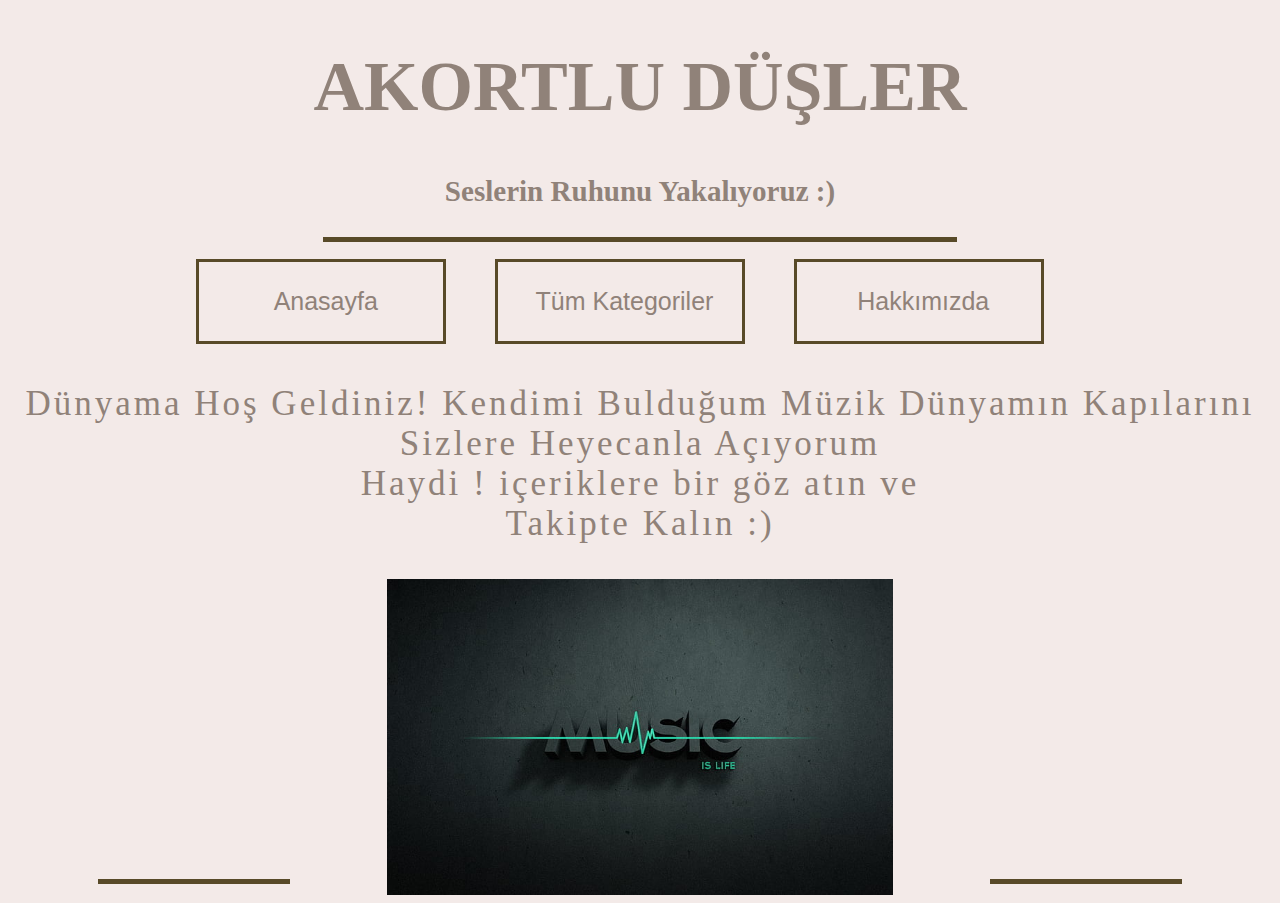
<file: index.html>
<!DOCTYPE html>
<html lang="en">
<head>
    <meta charset="UTF-8">
    <meta http-equiv="X-UA-Compatible" content="IE=edge">
    <meta name="viewport" content="width=device-width, initial-scale=1.0">
    <title>myPage :)</title>

    <link rel="stylesheet" href="style.css">
</head>
<body>
    <div>
        <div class="baslik">
            <h1>AKORTLU DÜŞLER</h1>
            <h5>Seslerin Ruhunu Yakalıyoruz :)</h5>
            <hr color="#584a28" style="width: 50%; height: 3px; margin-top: -20px;">
            
                <button class="btn1"><a href="index.html">Anasayfa</a></button class="button1">
                <button class="btn1"><a href="index2.html" target="_blank"> Tüm Kategoriler</a></button class="button1">
                <button class="btn1"><a href="index3.html"> Hakkımızda</a></button class="button1">
        </div>
        <div>
            <p class="baslik index-p">Dünyama Hoş Geldiniz! Kendimi Bulduğum Müzik Dünyamın Kapılarını Sizlere Heyecanla Açıyorum <br> Haydi ! içeriklere bir göz atın ve <br> Takipte Kalın :) </p>
        </div>
    </div>
    <div>
        <hr color="#584a28"style="width: 15%; float: left; margin-top: 300px; margin-left: 90px; margin-right: -600px; height: 3px;">
        <hr color="#584a28"style="width: 15%; float: right; margin-top: 300px; margin-right: 90px; margin-left: -600px; height: 3px;">
        <img src="./img/img1.jpeg" alt="">
    </div>
    
</body>
</html>
</file>
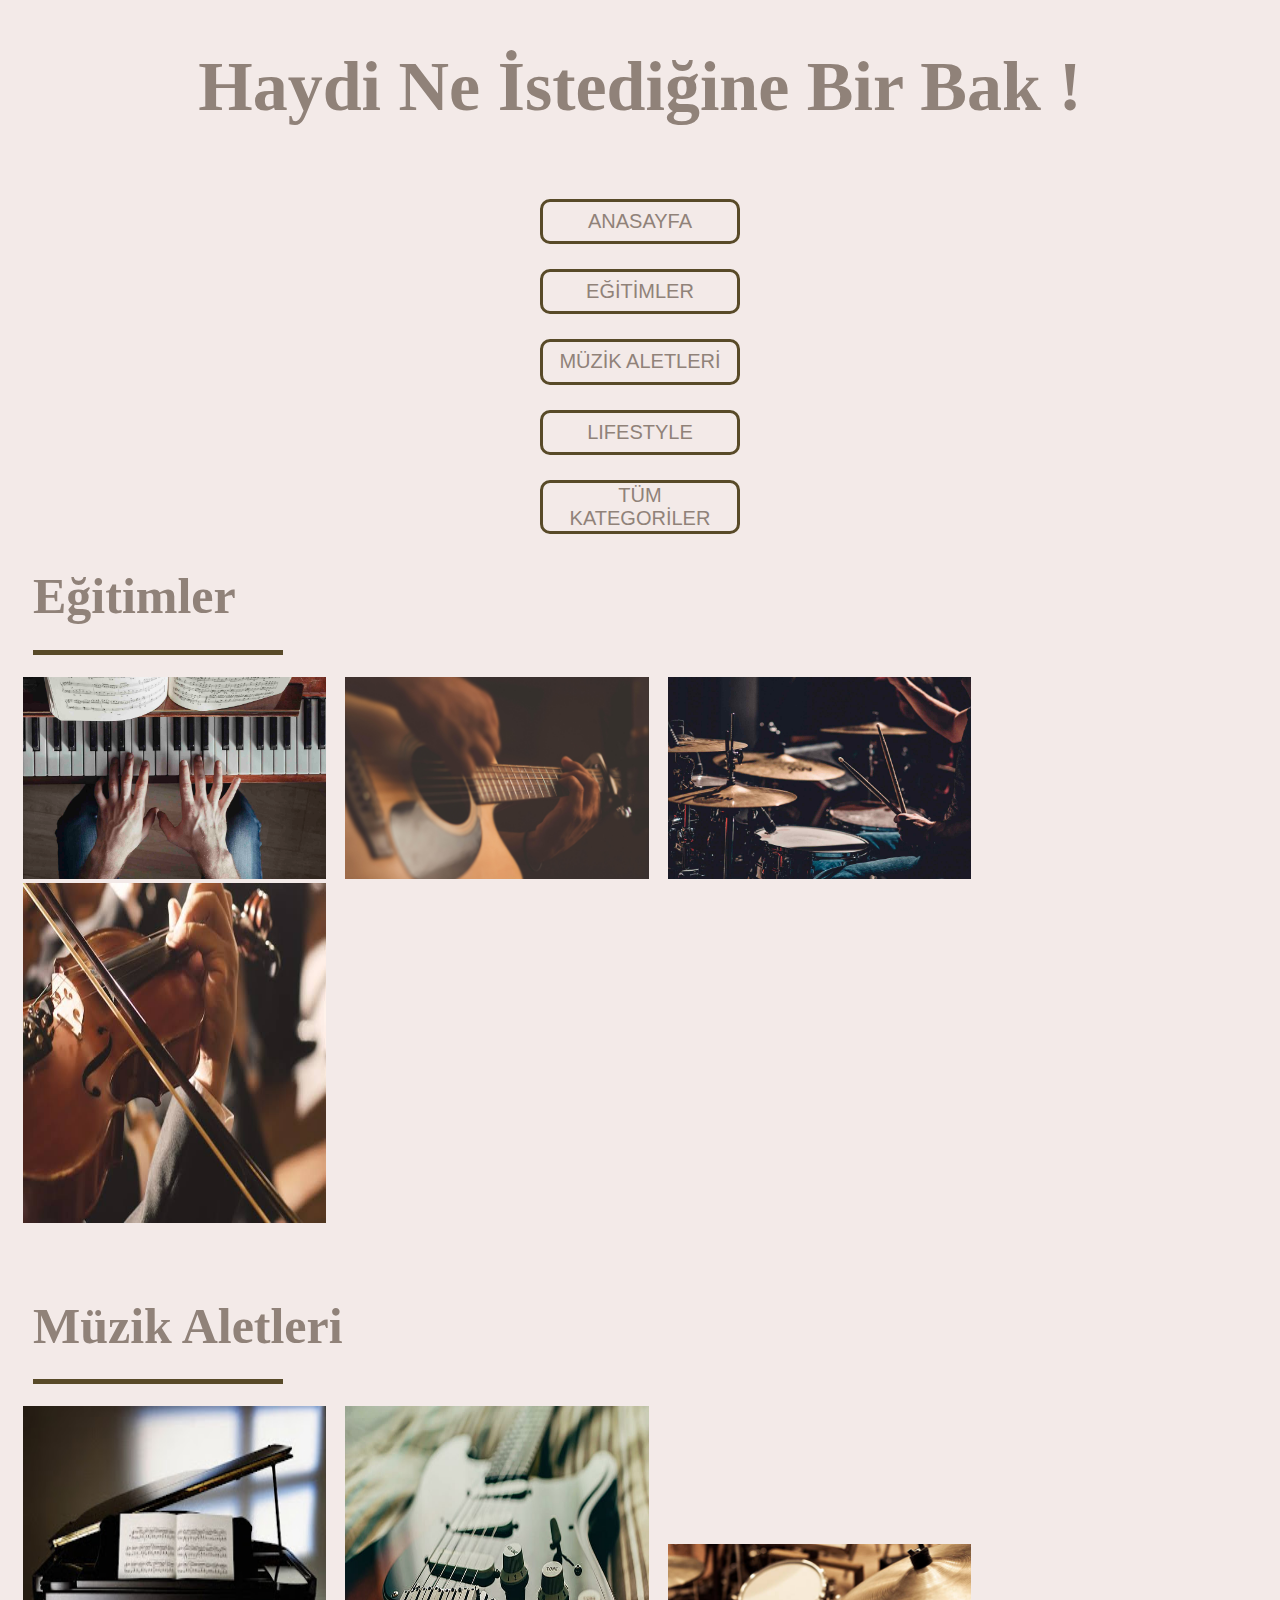
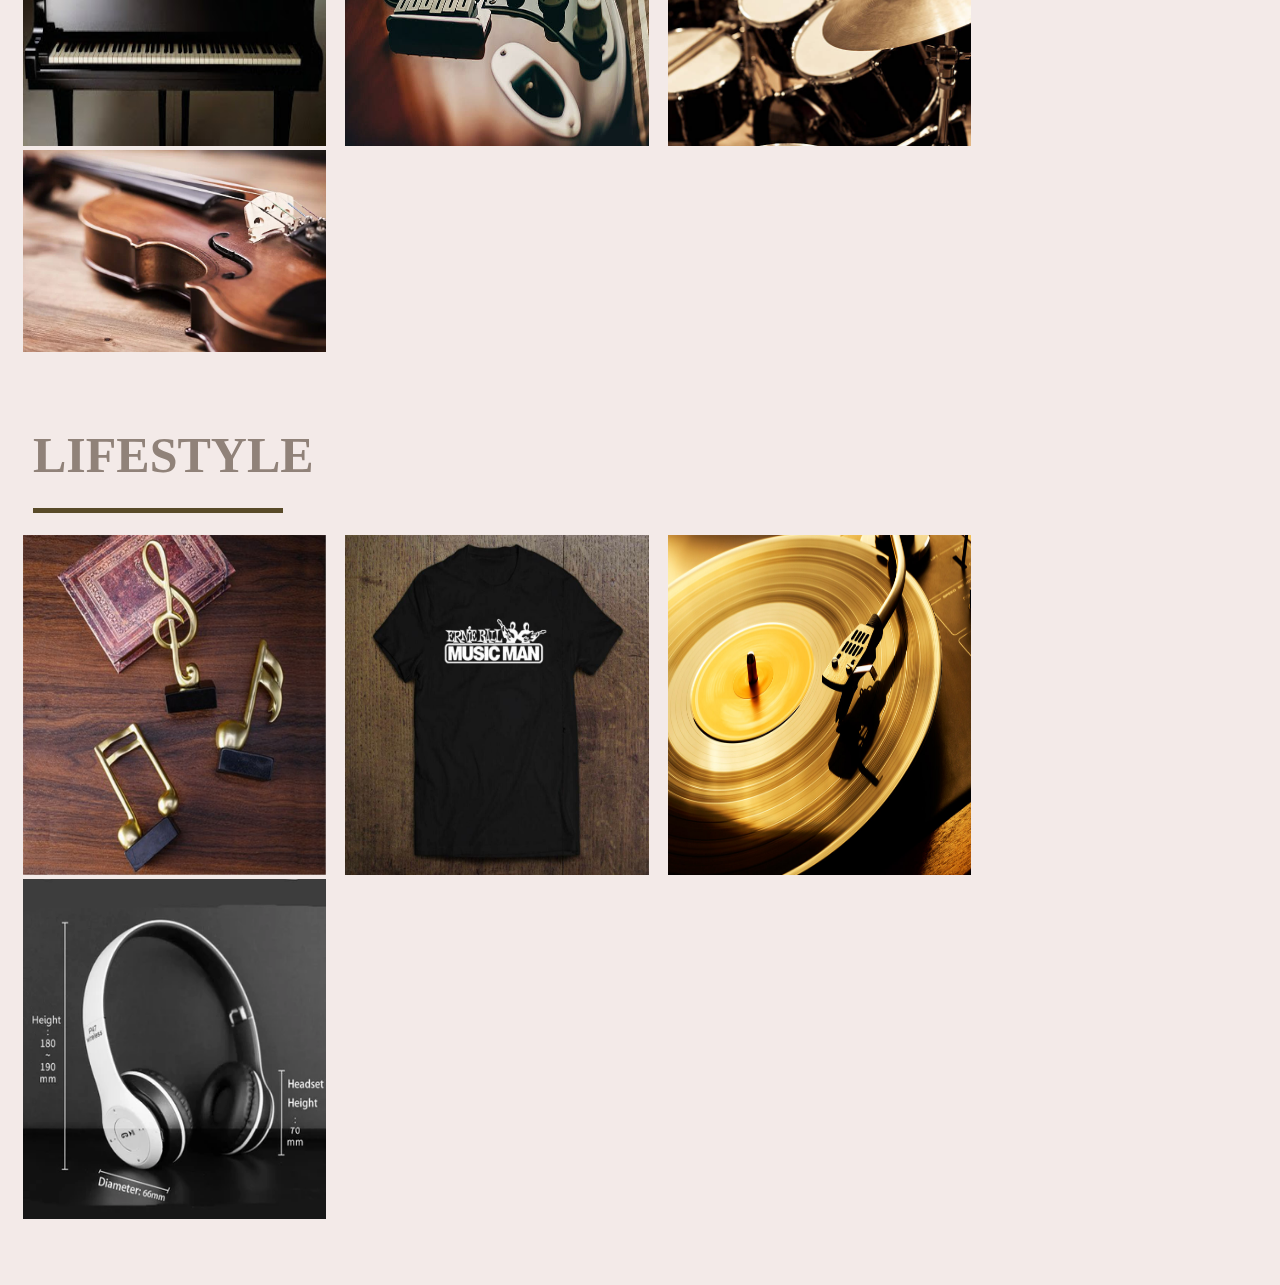
<file: index2.html>
<!DOCTYPE html>
<html lang="en">
<head>
    <meta charset="UTF-8">
    <meta http-equiv="X-UA-Compatible" content="IE=edge">
    <meta name="viewport" content="width=device-width, initial-scale=1.0">
    <title>TK</title>

    <link rel="stylesheet" href="style.css">
</head>
<body>
    <div>
        <div class="baslik">
            <h1>Haydi Ne İstediğine Bir Bak !</h1>
        </div>
        <div class="content">
            <button class="btn2"><a href="index.html">ANASAYFA</a></button>
            <button class="btn2"><a href="#1">EĞİTİMLER</a></button> <!--eğitmenler-->
            <button class="btn2"><a href="#2"> MÜZİK ALETLERİ</a></button> <!--markalar-->
            <button class="btn2"><a href="#3">LIFESTYLE</a></button> <!--kadın giyim & erkek giyim-->
            <button class="btn2"><a href="">TÜM KATEGORİLER</a></button> 
        </div>
    </div>
    <div>
        <div class="index2-baslik">
            <h1 id="1">Eğitimler</h1>
            <hr color="#584a28" style="width: 20%; height: 3px; float: left; margin-top: -9px;">
        </div>
        <div>
            <br>
            <a href=""><img class="index2-img" src="/img/img2.jpeg" alt=""></a>
            <a href=""><img class="index2-img" src="/img/img3.jpeg" alt=""></a>
            <a href=""><img class="index2-img" src="/img/img4.jpeg" alt=""></a>
            <a href=""><img style="height: 340px;" class="index2-img" src="/img/img5.jpeg" alt=""></a>
        </div>
    </div>
    <div>
        <br><br>
        <div class="index2-baslik">
            <h1 id="2">Müzik Aletleri</h1>
            <hr color="#584a28" style="width: 20%; height: 3px; float: left; margin-top: -9px;">
        </div>
        <div>
            <br>
            <a href=""><img style="height: 340px;" class="index2-img" src="/img/img6.jpeg" alt=""></a>
            <a href=""><img style="height: 340px;" class="index2-img" src="/img/img7.jpeg" alt=""></a>
            <a href=""><img class="index2-img" src="/img/img8.jpeg" alt=""></a>
            <a href=""><img class="index2-img" src="/img/img9.webp" alt=""></a>
        </div>
    </div>
    <div>
        <br><br>
        <div class="index2-baslik">
            <h1 id="3">LIFESTYLE</h1>
            <hr color="#584a28" style="width: 20%; height: 3px; float: left; margin-top: -9px;">
        </div>
        <div>
            <br>
            <a href=""><img style="height: 340px;" class="index2-img" src="/img/img10.jpeg" alt=""></a>
            <a href=""><img style="height: 340px;" class="index2-img" src="/img/img11.jpeg" alt=""></a>
            <a href=""><img style="height: 340px;" class="index2-img" src="/img/img16.jpeg" alt=""></a>
            <a href=""><img style="height: 340px;" class="index2-img" src="/img/img15.jpeg" alt=""></a>
        </div>
    </div> <br><br><br>
    
    
</body>
</html>
</file>
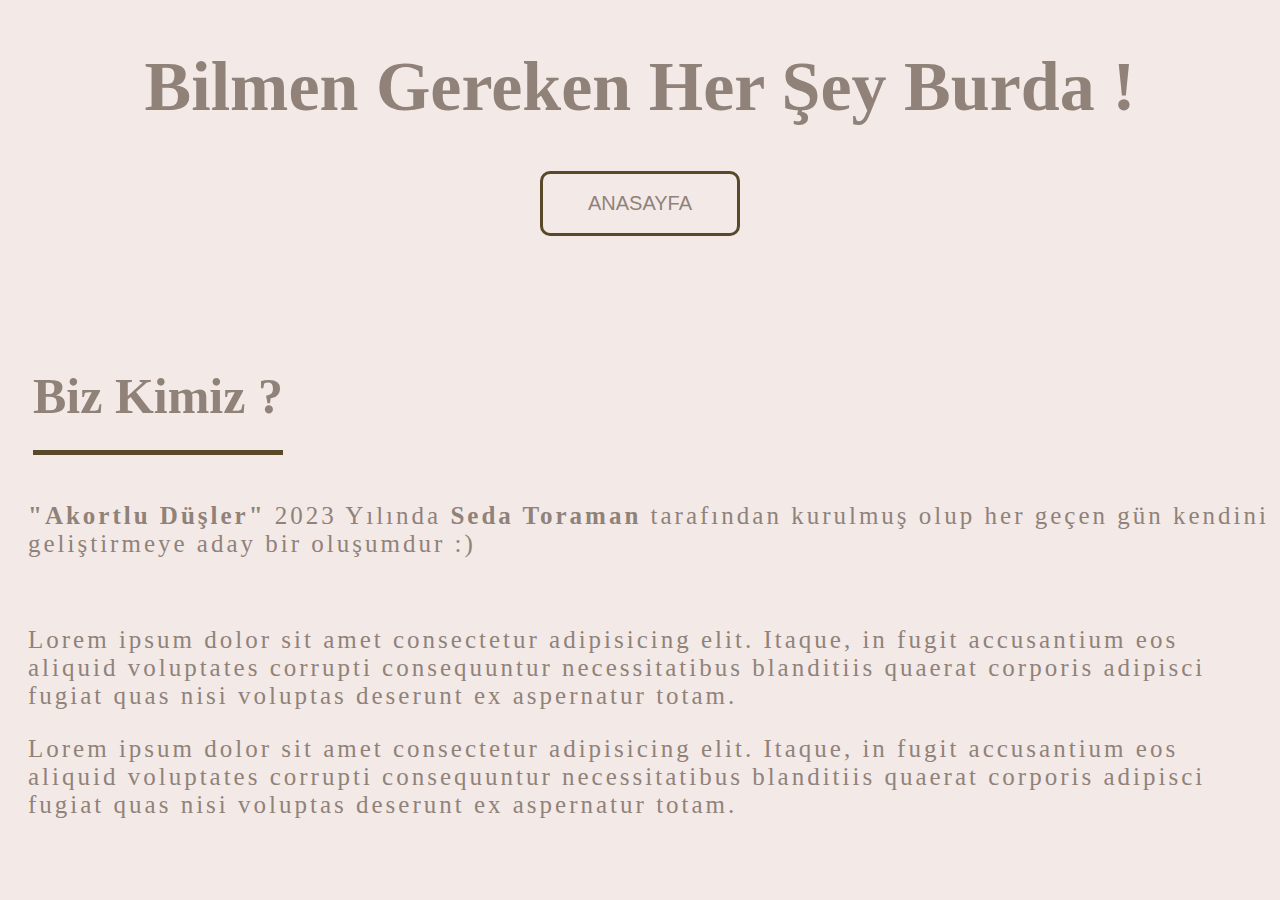
<file: index3.html>
<!DOCTYPE html>
<html lang="en">
<head>
    <meta charset="UTF-8">
    <meta http-equiv="X-UA-Compatible" content="IE=edge">
    <meta name="viewport" content="width=device-width, initial-scale=1.0">
    <title>HK</title>

    <link rel="stylesheet" href="style.css">
</head>
<body>
    <div>
        <div class="baslik">
            <h1>Bilmen Gereken Her Şey Burda !</h1>
        </div>
        <div class="content">
            <button class="btn2 btn3"><a href="index.html">ANASAYFA</a></button>
        </div>
        <div class="index3-baslik">
            <h1> Biz Kimiz ?</h1>
            <hr color="#584a28" style="width: 20%; height: 3px; float: left; margin-top: -9px;">
        </div><br>
        <div>
            <p class="index3-p"><strong> "Akortlu Düşler"</strong> 2023 Yılında <strong>Seda Toraman</strong> tarafından kurulmuş olup her geçen gün kendini geliştirmeye aday bir oluşumdur :) </p>
            <br>
            <p class="index3-p">Lorem ipsum dolor sit amet consectetur adipisicing elit. Itaque, in fugit accusantium eos aliquid voluptates corrupti consequuntur necessitatibus blanditiis quaerat corporis adipisci fugiat quas nisi voluptas deserunt ex aspernatur totam.</p>
            <p class="index3-p">Lorem ipsum dolor sit amet consectetur adipisicing elit. Itaque, in fugit accusantium eos aliquid voluptates corrupti consequuntur necessitatibus blanditiis quaerat corporis adipisci fugiat quas nisi voluptas deserunt ex aspernatur totam.</p>
        </div>
    </div>
</body>
</html>
</file>
<file: style.css>
body
{
    background-color: #f3eae8;
}

.baslik
{
    color: #908279;
    font-size: 35px;
    text-align: center;
}
.btn1
{
    width: 250px;
    height: 85px;
    font-size: 25px;
    display: inline-block;
    padding-left: 15px;
    margin-right: 40px;
    text-align: center;
    border: 3px solid #584a28;
    background-color: #f3eae8;
}
a
{
    text-decoration: none;
    color: #908279;
}
.index-p
{
    text-align: center;
    margin-top: 40px;
    letter-spacing: 3px;
}
img
{
    display: block;
    margin-left: auto;
    margin-right: auto;
    width: 40%;
}
.btn2
{
    width: 200px;
    height: 65px;
    margin-top: 25px;
    font-size: 20px;
    color: #908279;
    border: 3px solid #584a28;
    border-radius: 10px;
    background-color: #f3eae8;
}
.content {
    display: flex; /*yatayda ortaladık*/
    flex-direction: column; /*butonları dikeyde alt alta sıraladık*/
    align-items: center;
    justify-content: center;
    height: 40vh; /* Sayfa yüksekliğine göre ayarlayabilirsiniz */
  }

/*index2.html*/

.index2-baslik
{
    color: #908279;
    font-size: 25px;
    text-align: left;
    margin-left: 25px;
}
.index2-img
{
    display: inline-block;
    width: 24%;
    margin-left: 15px;
}

/*index3.html*/

.btn3
{
    margin-top: -300px;
}
.index3-baslik
{
    color: #908279;
    font-size: 25px;
    text-align: left;
    margin-left: 25px;
    margin-top: -200px;
}
.index3-p
{
    color: #908279;
    font-size: 25px;
    margin-left: 20px;
    letter-spacing: 3px;
}
</file>
